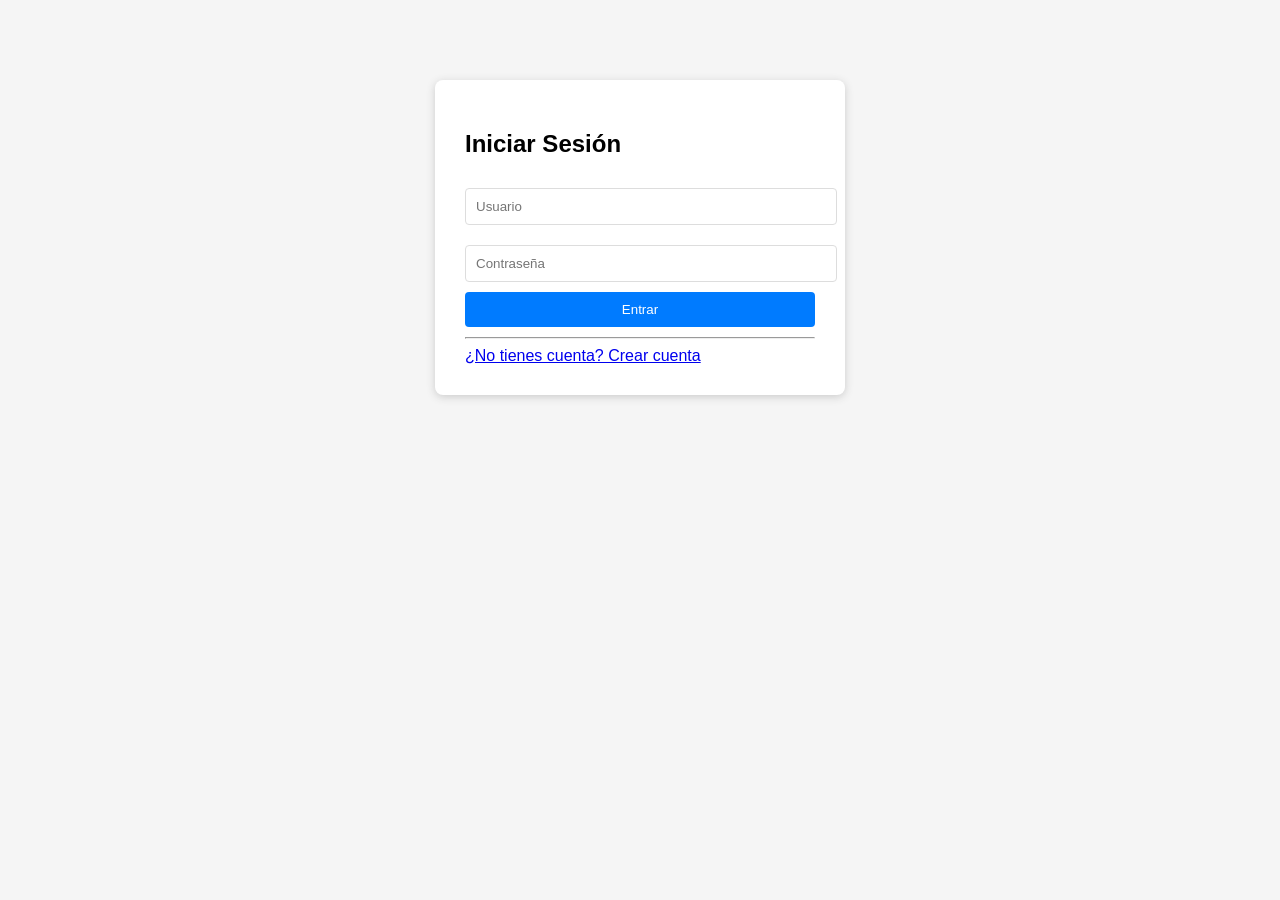
<file: frontend/index.html>
<!DOCTYPE html>
<html lang="es">
<head>
  <meta charset="UTF-8">
  <title>RedBot - Login</title>
  <link rel="stylesheet" href="login.css">
</head>
<body>
  <div class="login-container">
    <h2>Iniciar Sesión</h2>
    <form id="loginForm">
      <input type="text" id="username" placeholder="Usuario" required>
      <input type="password" id="password" placeholder="Contraseña" required>
      <button type="submit">Entrar</button>
    </form>
    <div id="loginError" class="error"></div>
    <hr>
    <a href="#" onclick="showRegister()">¿No tienes cuenta? Crear cuenta</a>
    <div id="registerSection" style="display:none;">
      <h2>Crear Cuenta</h2>
      <form id="registerForm">
        <input type="text" id="regUsername" placeholder="Usuario" required>
        <input type="password" id="regPassword" placeholder="Contraseña" required>
        <button type="submit">Registrar</button>
      </form>
      <div id="registerError" class="error"></div>
    </div>
  </div>
  <script src="login.js"></script>
</body>
</html>
</file>
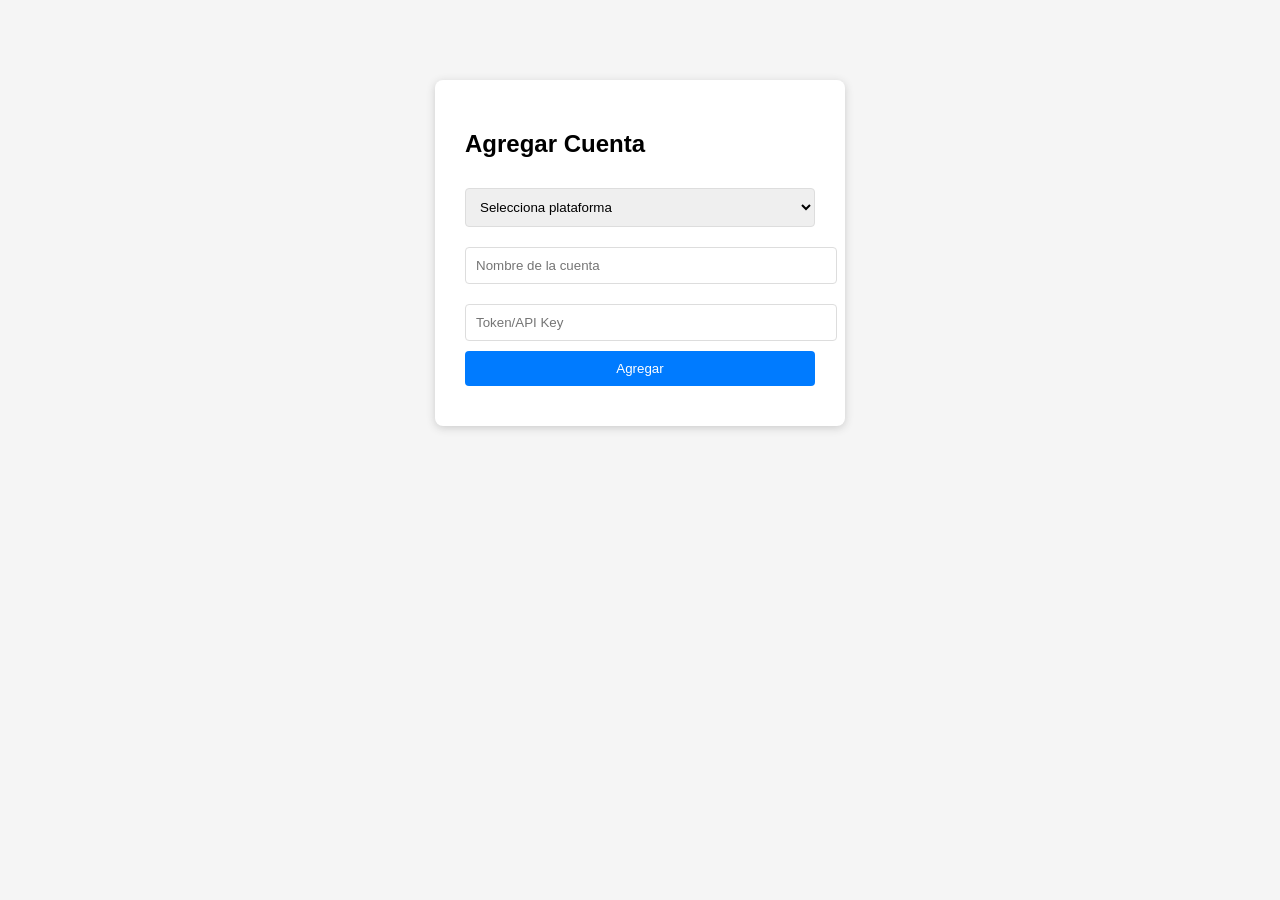
<file: frontend/add_account.html>
<!DOCTYPE html>
<html lang="es">
<head>
  <meta charset="UTF-8">
  <title>RedBot - Agregar Cuenta</title>
  <link rel="stylesheet" href="add_account.css">
</head>
<body>
  <div class="add-account-container">
    <h2>Agregar Cuenta</h2>
    <form id="addAccountForm">
      <select id="platform" required>
        <option value="">Selecciona plataforma</option>
        <option value="instagram">Instagram</option>
        <option value="reddit">Reddit</option>
        <option value="mastodon">Mastodon</option>
      </select>
      <input type="text" id="accountName" placeholder="Nombre de la cuenta" required>
      <input type="text" id="token" placeholder="Token/API Key" required>
      <button type="submit">Agregar</button>
    </form>
    <div id="addAccountError" class="error"></div>
  </div>
  <script src="add_account.js"></script>
</body>
</html>
</file>
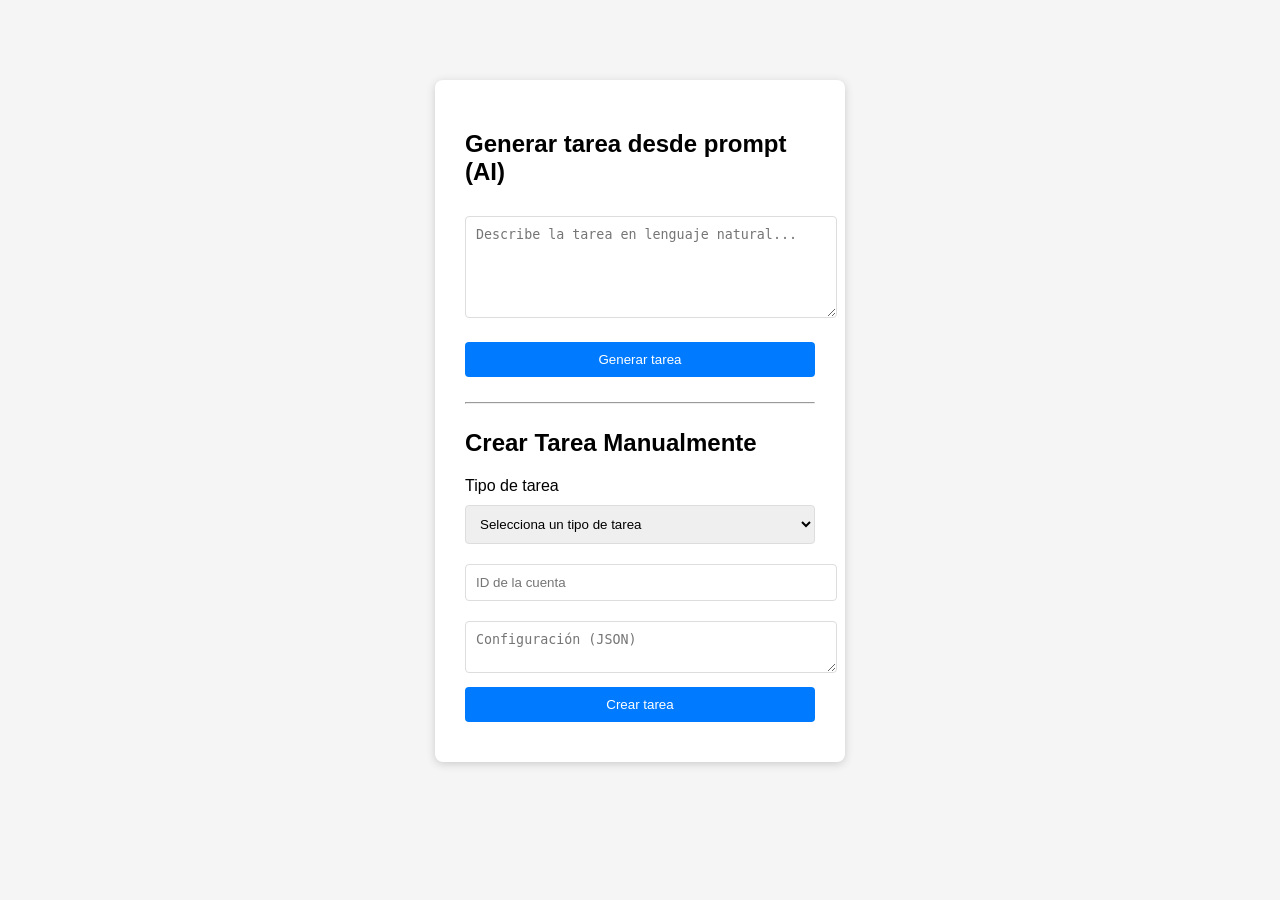
<file: frontend/add_task.html>
<!DOCTYPE html>
<html lang="es">
<head>
  <meta charset="UTF-8">
  <title>RedBot - Agregar Tarea</title>
  <link rel="stylesheet" href="add_task.css">
  <style>
    /* Oculta las opciones de moderador por defecto */
    #mod-options {
      display: none;
    }
  </style>
</head>
<body>
  <div class="add-task-container">

    <h2>Generar tarea desde prompt (AI)</h2>
    <textarea id="ai-prompt" placeholder="Describe la tarea en lenguaje natural..." style="width: 100%; min-height: 80px;"></textarea>
    <button type="button" id="generate-ai-task-btn" style="margin-top: 10px;">Generar tarea</button>

    <hr style="margin: 25px 0;">

    <h2>Crear Tarea Manualmente</h2>
    <form id="addTaskForm">
      
      <label for="taskType">Tipo de tarea</label>
      <select id="taskType" name="taskType" class="form-control" required>
        <option value="" disabled selected>Selecciona un tipo de tarea</option>
        
        <option value="publicar">Publicar Post</option>
        <option value="responder">Responder Comentarios</option>
        <option value="moderar">Moderar Comentarios</option>
        <option value="validar_cuentas">Validar Cuentas Activas</option>
        <option value="borrado_emergencia">Borrado de Emergencia</option>
      </select>
      
      <input type="text" id="accountId" placeholder="ID de la cuenta" required>

      <div id="mod-options">
        <label for="mod-post-url">URL del Post a Moderar</label>
        <input type="text" id="mod-post-url" placeholder="http://reddit.com/r/...">
        
        <label for="mod-forbidden-words">Palabras Prohibidas (separadas por coma)</label>
        <input type="text" id="mod-forbidden-words" placeholder="ejemplo, malo, feo">
        
        <label for="mod-spam-patterns">Patrones de Spam (separados por coma)</label>
        <input type="text" id="mod-spam-patterns" placeholder="http://, www.">
        
        <label for="mod-caps-percent">Límite de Mayúsculas (%)</label>
        <input type="number" id="mod-caps-percent" placeholder="70" value="100" min="0" max="100">
      </div>
      
      <textarea id="config" placeholder="Configuración (JSON)" required></textarea>
      
      <button type="submit">Crear tarea</button>
    </form>
    <div id="addTaskError" class="error"></div>
  </div>
  
  <script src="add_task.js"></script>
</body>
</html>
</file>
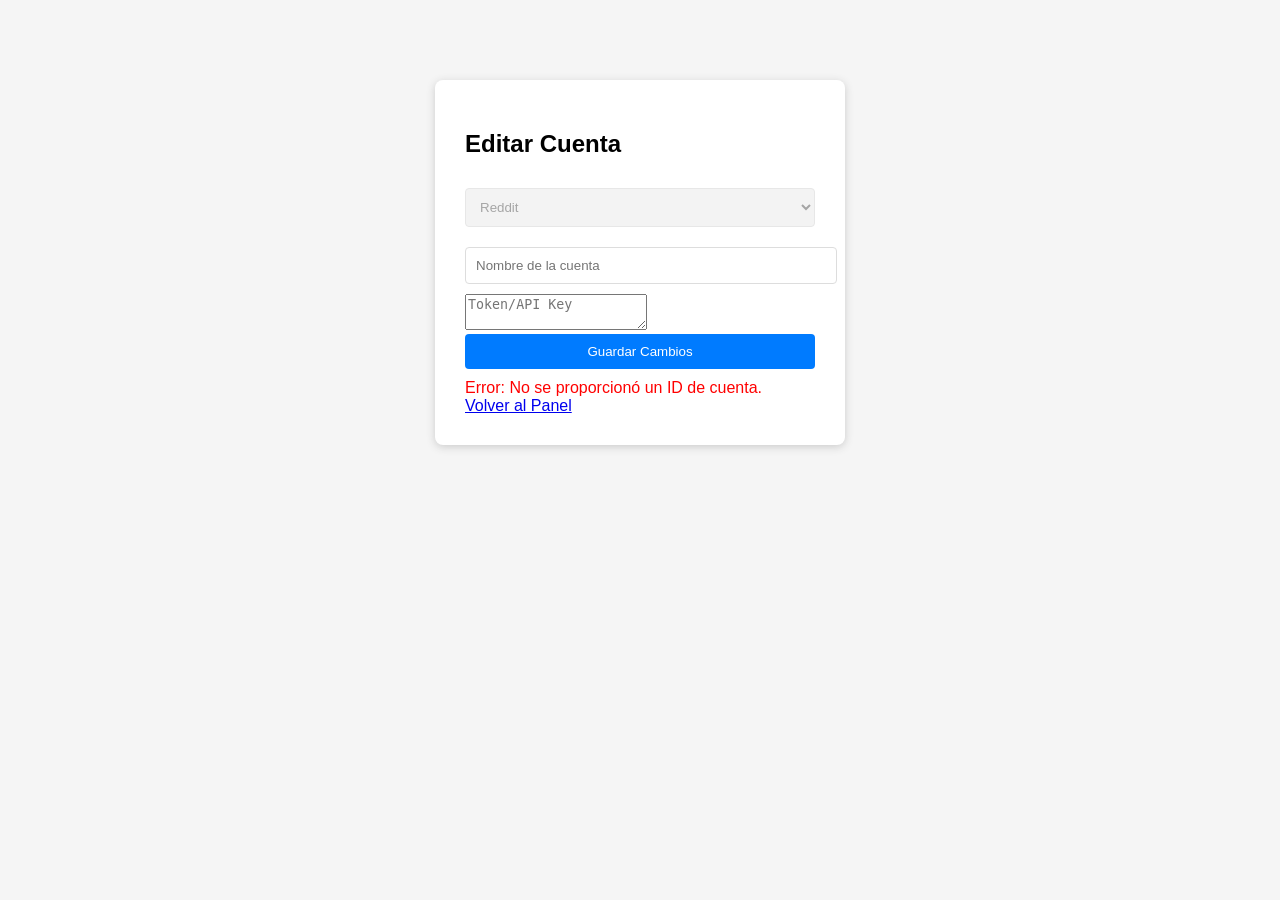
<file: frontend/edit_account.html>
<!DOCTYPE html>
<html lang="es">
<head>
    <meta charset="UTF-8">
    <title>RedBot - Editar Cuenta</title>
    <link rel="stylesheet" href="add_account.css"> 
</head>
<body>
    <div class="add-account-container">
        <h2>Editar Cuenta</h2>
        <form id="editAccountForm">
            <select id="platform" required disabled>
                <option value="reddit" selected>Reddit</option>
            </select>
            <input type="text" id="handle" placeholder="Nombre de la cuenta" required>
            <textarea id="token" placeholder="Token/API Key" required></textarea>
            <button type="submit">Guardar Cambios</button>
        </form>
        <div id="editError" class="error"></div>
        <a href="main.html">Volver al Panel</a>
    </div>
    <script src="edit_account.js"></script>
</body>
</html>
</file>
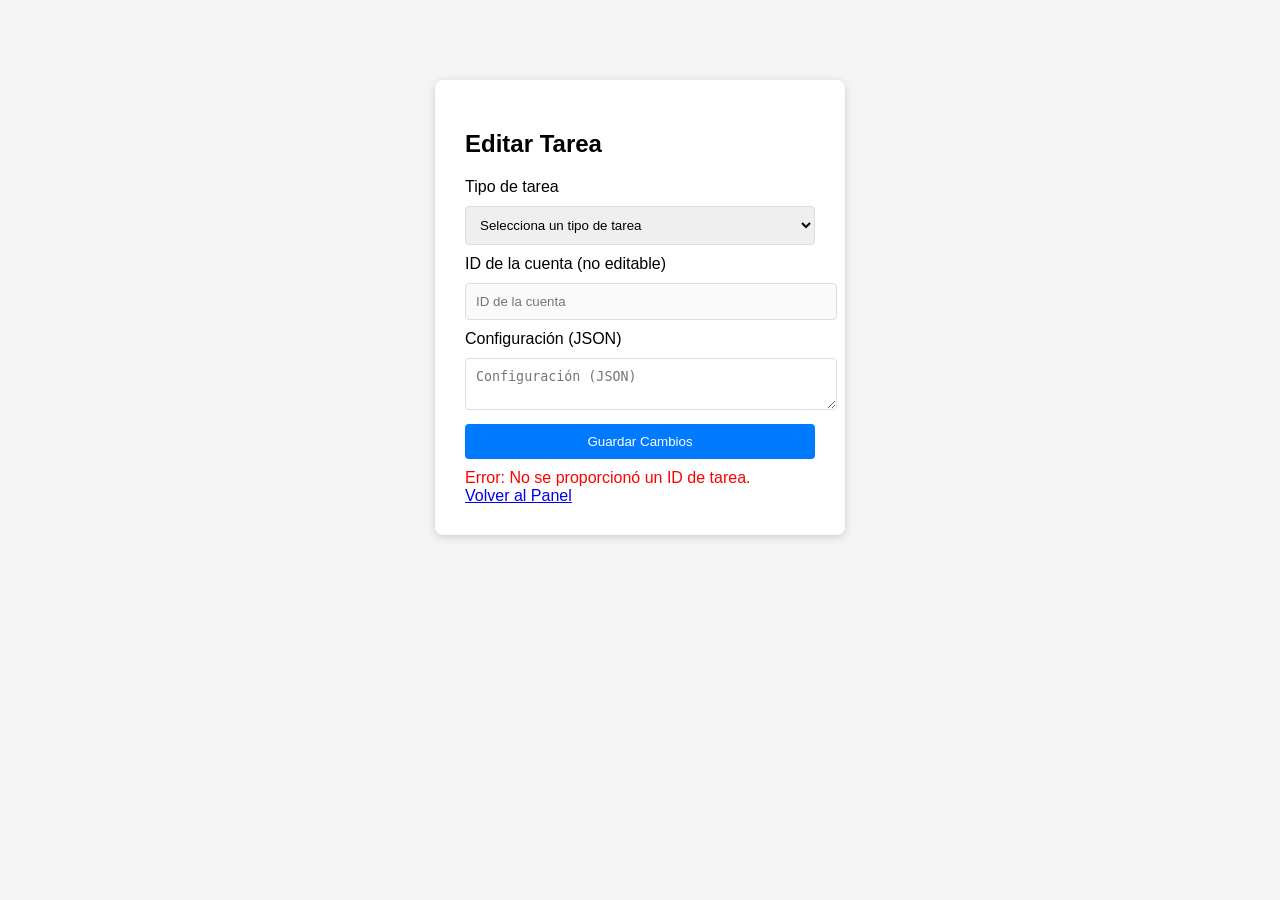
<file: frontend/edit_task.html>
<!DOCTYPE html>
<html lang="es">
<head>
    <meta charset="UTF-8">
    <title>RedBot - Editar Tarea</title>
    <link rel="stylesheet" href="add_task.css"> 
</head>
<body>
    <div class="add-task-container">
        <h2>Editar Tarea</h2>
        <form id="editTaskForm">
            <label for="taskType">Tipo de tarea</label>
            <select id="taskType" name="taskType" class="form-control" required>
              <option value="" disabled selected>Selecciona un tipo de tarea</option>
              <option value="publicar">Publicar Post</option>
              <option value="responder">Responder Comentarios</option>
              <option value="moderar">Moderar Comentarios</option>
              <option value="validar_cuentas">Validar Cuentas Activas</option>
              <option value="borrado_emergencia">Borrado de Emergencia</option>
            </select>
            
            <label for="accountId">ID de la cuenta (no editable)</label>
            <input type="text" id="accountId" placeholder="ID de la cuenta" required disabled>
            
            <label for="config">Configuración (JSON)</label>
            <textarea id="config" placeholder="Configuración (JSON)" required></textarea>
            
            <button type="submit">Guardar Cambios</button>
        </form>
        <div id="editError" class="error"></div>
        <a href="main.html">Volver al Panel</a>
    </div>
    <script src="edit_task.js"></script>
</body>
</html>
</file>
<file: frontend/login.css>
body { font-family: Arial, sans-serif; background: #f5f5f5; }
.login-container { max-width: 350px; margin: 80px auto; background: #fff; padding: 30px; border-radius: 8px; box-shadow: 0 2px 8px #ccc; }
input { width: 100%; margin: 10px 0; padding: 10px; border-radius: 4px; border: 1px solid #ddd; }
button { width: 100%; padding: 10px; background: #007bff; color: #fff; border: none; border-radius: 4px; cursor: pointer; }
.error { color: red; margin-top: 10px; }
</file>
<file: frontend/add_account.css>
body { font-family: Arial, sans-serif; background: #f5f5f5; }
.add-account-container { max-width: 350px; margin: 80px auto; background: #fff; padding: 30px; border-radius: 8px; box-shadow: 0 2px 8px #ccc; }
select, input { width: 100%; margin: 10px 0; padding: 10px; border-radius: 4px; border: 1px solid #ddd; }
button { width: 100%; padding: 10px; background: #007bff; color: #fff; border: none; border-radius: 4px; cursor: pointer; }
.error { color: red; margin-top: 10px; }
</file>
<file: frontend/add_task.css>
body { font-family: Arial, sans-serif; background: #f5f5f5; }
.add-task-container { max-width: 350px; margin: 80px auto; background: #fff; padding: 30px; border-radius: 8px; box-shadow: 0 2px 8px #ccc; }
select, input, textarea { width: 100%; margin: 10px 0; padding: 10px; border-radius: 4px; border: 1px solid #ddd; }
button { width: 100%; padding: 10px; background: #007bff; color: #fff; border: none; border-radius: 4px; cursor: pointer; }
.error { color: red; margin-top: 10px; }
</file>
